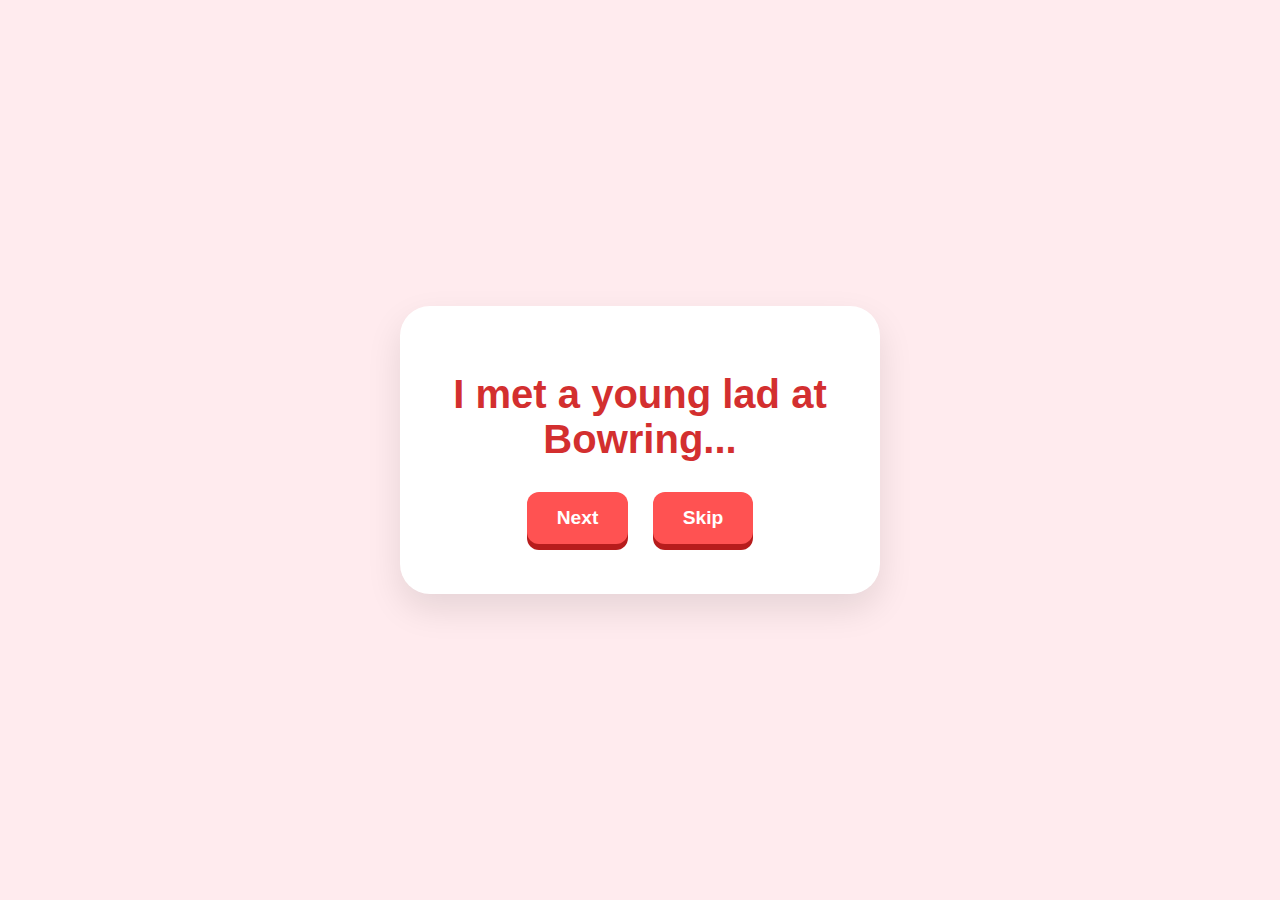
<file: index.html>
<!DOCTYPE html>
<html lang="en">
<head>
    <meta charset="UTF-8">
    <meta name="viewport" content="width=device-width, initial-scale=1.0">
    <title>Will You Be My Valentine?</title>
    <link rel="stylesheet" href="styles.css">
</head>
<body>
    <div class="container">
    <h1 id="story-text">I met a young lad at Bowring...</h1>
    <div class="buttons">
        <button class="yes-button" onclick="handleNext()">Next</button>
        <button class="no-button" onclick="handleSkip()">Skip</button>
    </div>
</div>
    <script src="script.js"></script>
</body>
</html>
</file>
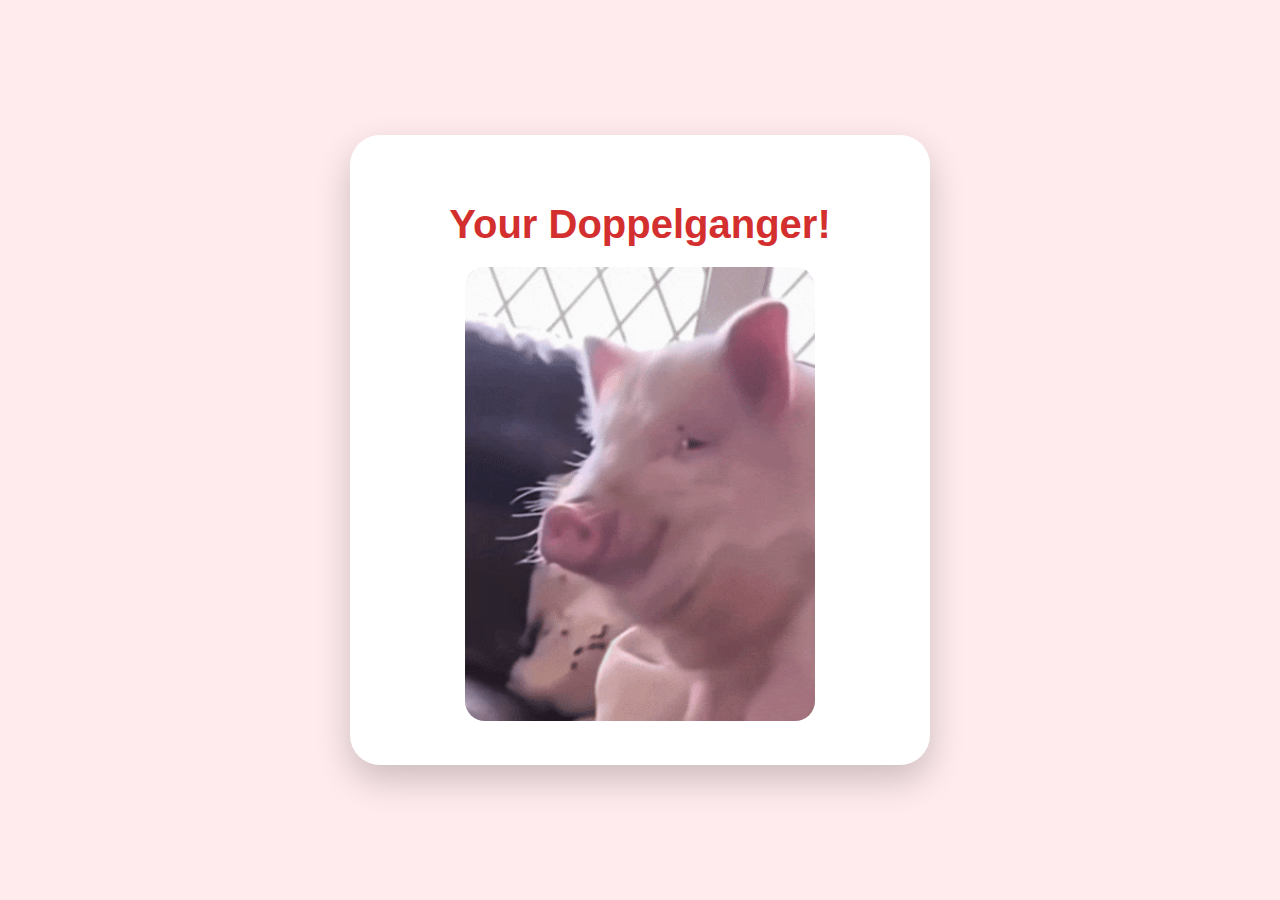
<file: final.html>
<!DOCTYPE html>
<html lang="en">
<head>
    <meta charset="UTF-8">
    <title>Surprise!</title>
    <style>
        body { background-color: #ffebee; display: flex; justify-content: center; align-items: center; min-height: 100vh; margin: 0; font-family: 'Arial Black', sans-serif; text-align: center; }
        .container { background: white; padding: 40px; border-radius: 30px; box-shadow: 0 15px 35px rgba(0,0,0,0.2); width: 85%; max-width: 500px; }
        h1 { font-size: 2.5rem; color: #d32f2f; margin-bottom: 20px; }
        img { width: 100%; max-width: 350px; border-radius: 20px; }
        button { background-color: #ff0000; color: white; border: none; padding: 15px 40px; font-size: 1.2rem; font-weight: bold; border-radius: 15px; cursor: pointer; box-shadow: 0 8px #990000; position: relative; margin-top: 20px; }
        button:active { box-shadow: 0 2px #990000; transform: translateY(6px); }
    </style>
</head>
<body>
    <div class="container" id="main-content">
        <h1>Your Doppelganger!</h1>
        <img src="FatPig.gif" alt="Fat Pig">
    </div>

    <script>
        setTimeout(() => {
            document.getElementById('main-content').innerHTML = `
                <h1 style="color: #d32f2f;">Just kidding...</h1>
                <img src="final%20image.jpg" alt="I am still the cuter pig">
                <h1 style="font-size: 2.5rem; margin-top:15px;">I am still the cuter piggy!</h1>
                <button onclick="location.href='index.html'">RESTART</button>
            `;
        }, 3000); 
    </script>
</body>
</html>
</file>
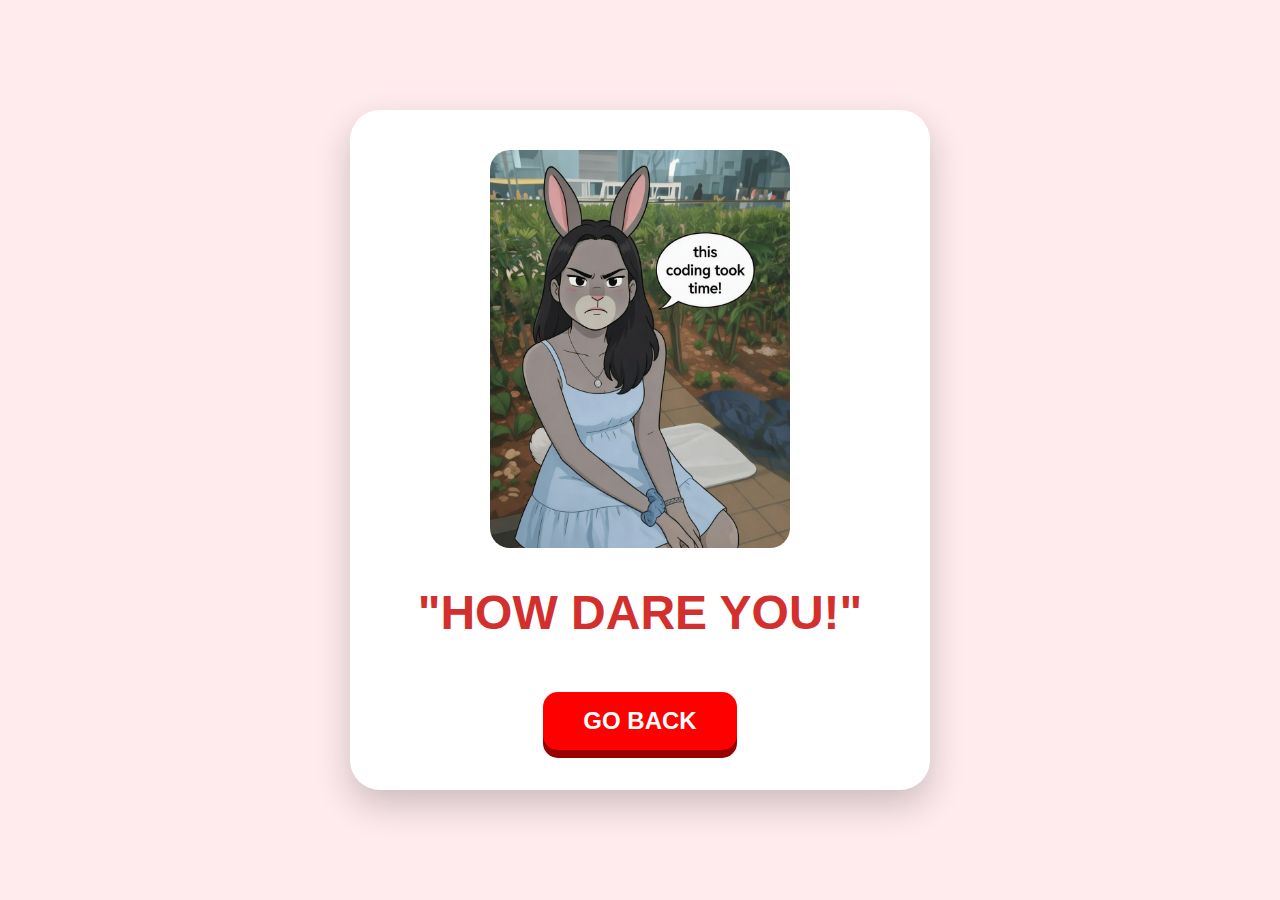
<file: page2.html>
<!DOCTYPE html>
<html lang="en">
<head>
    <meta charset="UTF-8">
    <title>How Dare You!</title>
    <style>
        body { background-color: #ffebee; display: flex; justify-content: center; align-items: center; min-height: 100vh; margin: 0; font-family: 'Arial Black', sans-serif; text-align: center; }
        .container { background: white; padding: 40px; border-radius: 30px; box-shadow: 0 15px 35px rgba(0,0,0,0.2); width: 85%; max-width: 500px; }
        h1 { font-size: 3rem; color: #d32f2f; }
        img { width: 100%; max-width: 300px; border-radius: 20px; }
        button { background-color: #ff0000; color: white; border: none; padding: 15px 40px; font-size: 1.5rem; font-weight: bold; border-radius: 15px; cursor: pointer; box-shadow: 0 8px #990000; position: relative; margin-top: 20px; }
        button:active { box-shadow: 0 2px #990000; transform: translateY(6px); }
    </style>
</head>
<body>
    <div class="container">
        <img src="Angryimage.jpg" alt="Angry Pig">
        <h1>"HOW DARE YOU!"</h1>
        <button onclick="location.href='index.html'">GO BACK</button>
    </div>
</body>
</html>
</file>
<file: styles.css>
/* Centers everything on the screen */
body {
    background-color: #ffebee;
    display: flex;
    justify-content: center;
    align-items: center;
    height: 100vh;
    margin: 0;
    font-family: 'Arial Rounded MT Bold', 'Helvetica', sans-serif;
    text-align: center;
}

.container {
    background: white;
    padding: 40px;
    border-radius: 30px;
    box-shadow: 0 15px 35px rgba(0,0,0,0.1);
    max-width: 400px;
    width: 90%;
}

/* Big, readable text */
h1 {
    font-size: 2.5rem;
    color: #d32f2f;
    margin-bottom: 20px;
}

p {
    font-size: 1.2rem;
    color: #555;
}

/* 3D Red Buttons */
button {
    background-color: #ff5252;
    color: white;
    border: none;
    padding: 15px 30px;
    font-size: 1.2rem;
    font-weight: bold;
    border-radius: 12px;
    cursor: pointer;
    margin: 10px;
    transition: all 0.2s ease;
    /* This creates the 3D "Shadow" effect */
    box-shadow: 0 6px #b71c1c;
    position: relative;
}

button:active {
    /* Push the button down when clicked */
    box-shadow: 0 2px #b71c1c;
    top: 4px;
}

button:hover {
    background-color: #ff1744;
}

img {
    max-width: 100%;
    border-radius: 15px;
    margin: 20px 0;
}
</file>
